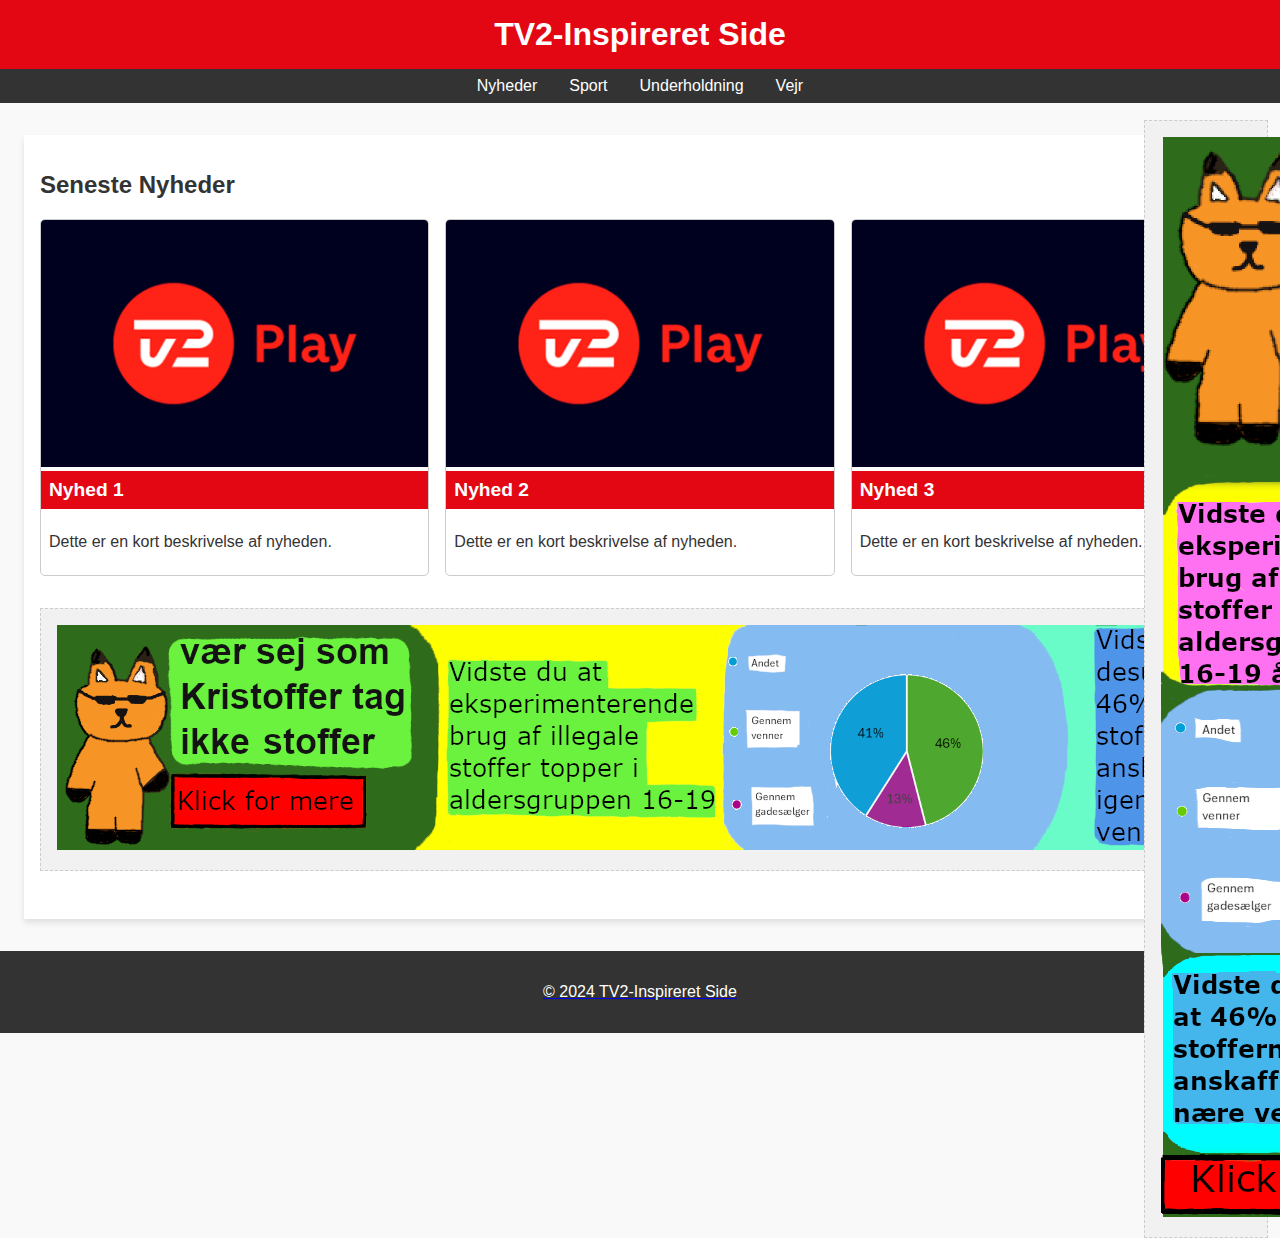
<file: index.html>
<!DOCTYPE html>
<html lang="da">
<head>
    <meta charset="UTF-8">
    <meta name="viewport" content="width=device-width, initial-scale=1.0">
    <title>TV2-Inspireret Side</title>
    <style>
        body {
            font-family: Arial, sans-serif;
            margin: 0;
            padding: 0;
            background-color: #f9f9f9;
            color: #333;
        }
        header {
            background-color: #E30613;
            color: white;
            padding: 1rem;
            text-align: center;
        }
        header h1 {
            margin: 0;
            font-size: 2rem;
            font-weight: bold;
        }
        nav {
            background-color: #333;
            color: white;
            display: flex;
            justify-content: center;
            padding: 0.5rem 0;
        }
        nav a {
            color: white;
            text-decoration: none;
            margin: 0 1rem;
            font-size: 1rem;
            }
        nav a:hover {
            text-decoration: underline;
        }
        .container {
            max-width: 1200px;
            margin: 2rem auto;
            padding: 1rem;
            background: white;
            box-shadow: 0 4px 6px rgba(0, 0, 0, 0.1);
        }
        .news {
            display: grid;
            grid-template-columns: repeat(auto-fit, minmax(300px, 1fr));
            gap: 1rem;
        }
        .news-item {
            border: 1px solid #ccc;
            border-radius: 5px;
            overflow: hidden;
        }
        .news-item img {
            width: 100%;
            height: auto;
        }
        .news-item h3 {
            margin: 0;
            padding: 0.5rem;
            background-color: #E30613;
            color: white;
            font-size: 1.2rem;
        }
        .news-item p {
            padding: 0.5rem;
            font-size: 1rem;
        }
        .ad-space {
            margin: 2rem 0;
            padding: 1rem;
            border: 1px dashed #ccc;
            text-align: center;
            background-color: #f1f1f1;
        }
        footer {
            background-color: #333;
            color: white;
            text-align: center;
            padding: 1rem 0;
        }
        .right-ad-space {
            position: absolute;
            top: 120px;
            right: 12px;
            width: 90px;
            height: auto;
            border: 1px dashed #ccc;
            background-color: #f1f1f1;
            text-align: center;
            padding: 1rem;
    </style>
</head>
<body>
    <header>
        <h1>TV2-Inspireret Side</h1>
    </header>

    <nav>
        <a href="#">Nyheder</a>
        <a href="#">Sport</a>
        <a href="#">Underholdning</a>
        <a href="#">Vejr</a>
    </nav>

    <div class="container">
        <h2>Seneste Nyheder</h2>
        <div class="news">
            <div class="news-item">
                <img src="aeldre-sagen-logo-billede-nyt-cvi.png" alt="Nyhed 1">
                <h3>Nyhed 1</h3>
                <p>Dette er en kort beskrivelse af nyheden.</p>
            </div>
            <div class="news-item">
                <img src="aeldre-sagen-logo-billede-nyt-cvi.png" alt="Nyhed 2">
                <h3>Nyhed 2</h3>
                <p>Dette er en kort beskrivelse af nyheden.</p>
            </div>
            <div class="news-item">
                <img src="aeldre-sagen-logo-billede-nyt-cvi.png" alt="Nyhed 3">
                <h3>Nyhed 3</h3>
                <p>Dette er en kort beskrivelse af nyheden.</p>
            </div>
        </div>

        <div class="ad-space">
             <a href="stofmisbrug.html" target="_blank">
            <img src="GetImage.png" alt="skitse">
        </div>
         <div class="right-ad-space">
             <a href="stofmisbrug.html" target="_blank">
        <img src="GetImage%20(1).png" alt="skitse">
    </div>
    </div>

    <footer>
        <p>&copy; 2024 TV2-Inspireret Side</p>
    </footer>
</body>
</html>
</file>
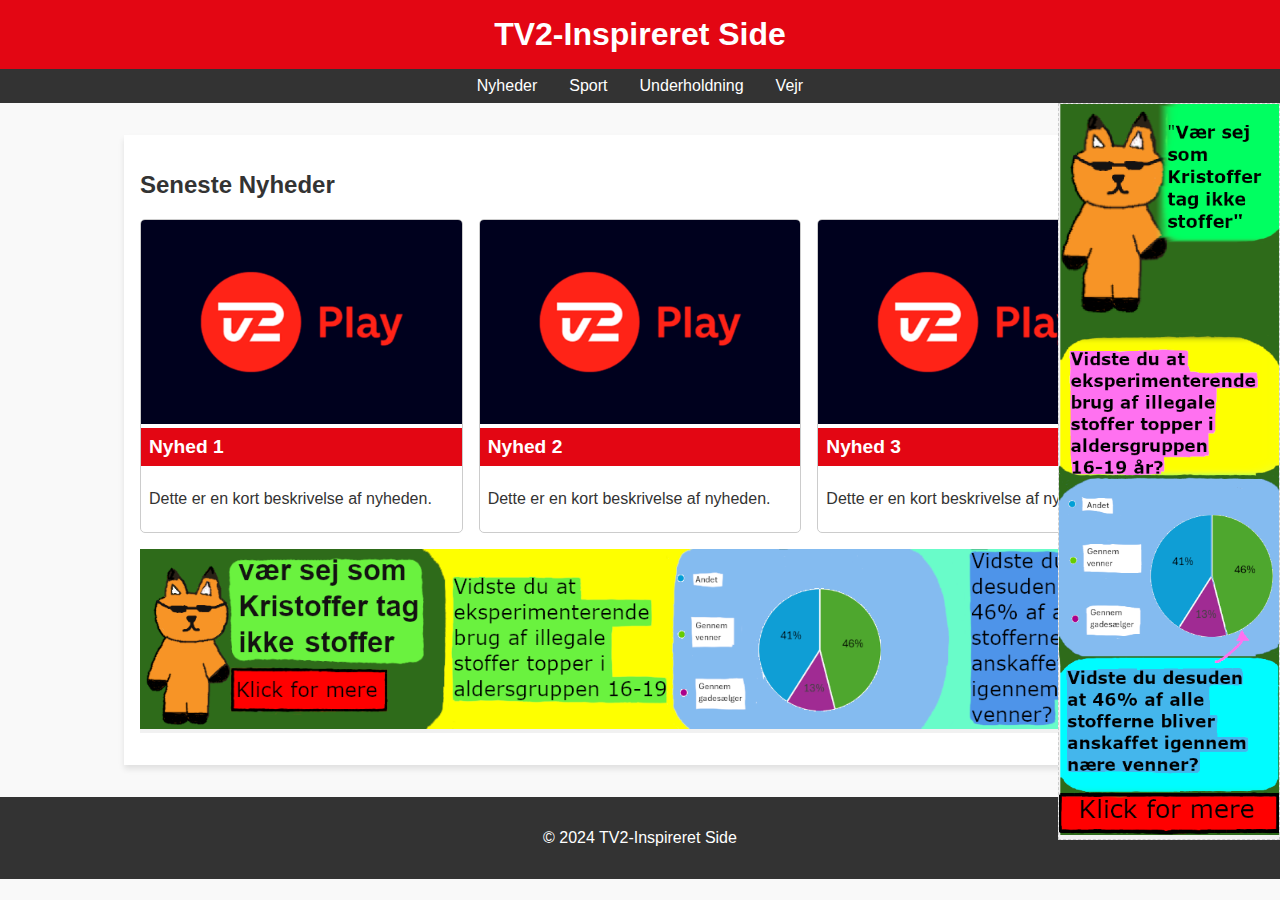
<file: ny_index.html>
<!DOCTYPE html>
    <html lang="da">
    <head>
        <meta charset="UTF-8">
        <meta name="viewport" content="width=device-width, initial-scale=1.0">
        <title>TV2-Inspireret Side</title>
        <style>
            body {
                font-family: Arial, sans-serif;
                margin: 0;
                padding: 0;
                background-color: #f9f9f9;
                color: #333;
            }
            header {
                background-color: #E30613;
                color: white;
                padding: 1rem;
                text-align: center;
            }
            header h1 {
                margin: 0;
                font-size: 2rem;
                font-weight: bold;
            }
            nav {
                background-color: #333;
                color: white;
                display: flex;
                justify-content: center;
                padding: 0.5rem 0;
            }
            nav a {
                color: white;
                text-decoration: none;
                margin: 0 1rem;
                font-size: 1rem;
            }
            nav a:hover {
                text-decoration: underline;
            }
            .container {
                max-width: 1000px;
                margin: 2rem auto;
                padding: 1rem;
                background: white;
                box-shadow: 0 4px 6px rgba(0, 0, 0, 0.1);
            }
            .news {
                display: grid;
                grid-template-columns: repeat(auto-fit, minmax(300px, 1fr));
                gap: 1rem;
            }
            .news-item {
                border: 1px solid #ccc;
                border-radius: 5px;
                overflow: hidden;
            }
            .news-item img {
                width: 100%;
                height: auto;
            }
            .news-item h3 {
                margin: 0;
                padding: 0.5rem;
                background-color: #E30613;
                color: white;
                font-size: 1.2rem;
            }
            .news-item p {
                padding: 0.5rem;
                font-size: 1rem;
            }
            .ad-space {
                margin: 1rem 0;
                padding: 0rem;
                border: 0px dashed #ccc;
                text-align: center;
                background-color: #f1f1f1;
            }
            .ad-space img {
                width: 100%;
                height: auto;
                max-width: 2600px; 
                max-height: 450px; 
                object-fit: contain; 
            }
            .right-ad-space {
                position: absolute;
                top: 103px;
                right: 0px;
                width: 220px;
                height: auto;
                border: 1px dashed #ccc;
                background-color: #f1f1f1;
                text-align: center;
            }
            .right-ad-space img {
                width: 100%;
                height: auto;
                object-fit: contain; 
            }
            footer {
                background-color: #333;
                color: white;
                text-align: center;
                padding: 1rem 0;
            }
        </style>
    </head>
    <body>
        <header>
            <h1>TV2-Inspireret Side</h1>
        </header>

        <nav>
            <a href="#">Nyheder</a>
            <a href="#">Sport</a>
            <a href="#">Underholdning</a>
            <a href="#">Vejr</a>
        </nav>

        <div class="container">
            <h2>Seneste Nyheder</h2>
            <div class="news">
                <div class="news-item">
                    <img src="aeldre-sagen-logo-billede-nyt-cvi.png" alt="Nyhed 1">
                    <h3>Nyhed 1</h3>
                    <p>Dette er en kort beskrivelse af nyheden.</p>
                </div>
                <div class="news-item">
                    <img src="aeldre-sagen-logo-billede-nyt-cvi.png" alt="Nyhed 2">
                    <h3>Nyhed 2</h3>
                    <p>Dette er en kort beskrivelse af nyheden.</p>
                </div>
                <div class="news-item">
                    <img src="aeldre-sagen-logo-billede-nyt-cvi.png" alt="Nyhed 3">
                    <h3>Nyhed 3</h3>
                    <p>Dette er en kort beskrivelse af nyheden.</p>
                </div>  
            </div>

            <div class="ad-space">
                <a href="stofmisbrug2_index.html" target="_blank">
                    <img src="GetImage.png" alt="skitse">
                </a>
            </div>

            <div class="right-ad-space">
                <a href="stofmisbrug2_index.html" target="_blank">
                    <img src="GetImage%20(1).png" alt="skitse">
                </a>
            </div>
        </div>

        <footer>
            <p>&copy; 2024 TV2-Inspireret Side</p>
        </footer>
    </body>
    </html>
</file>
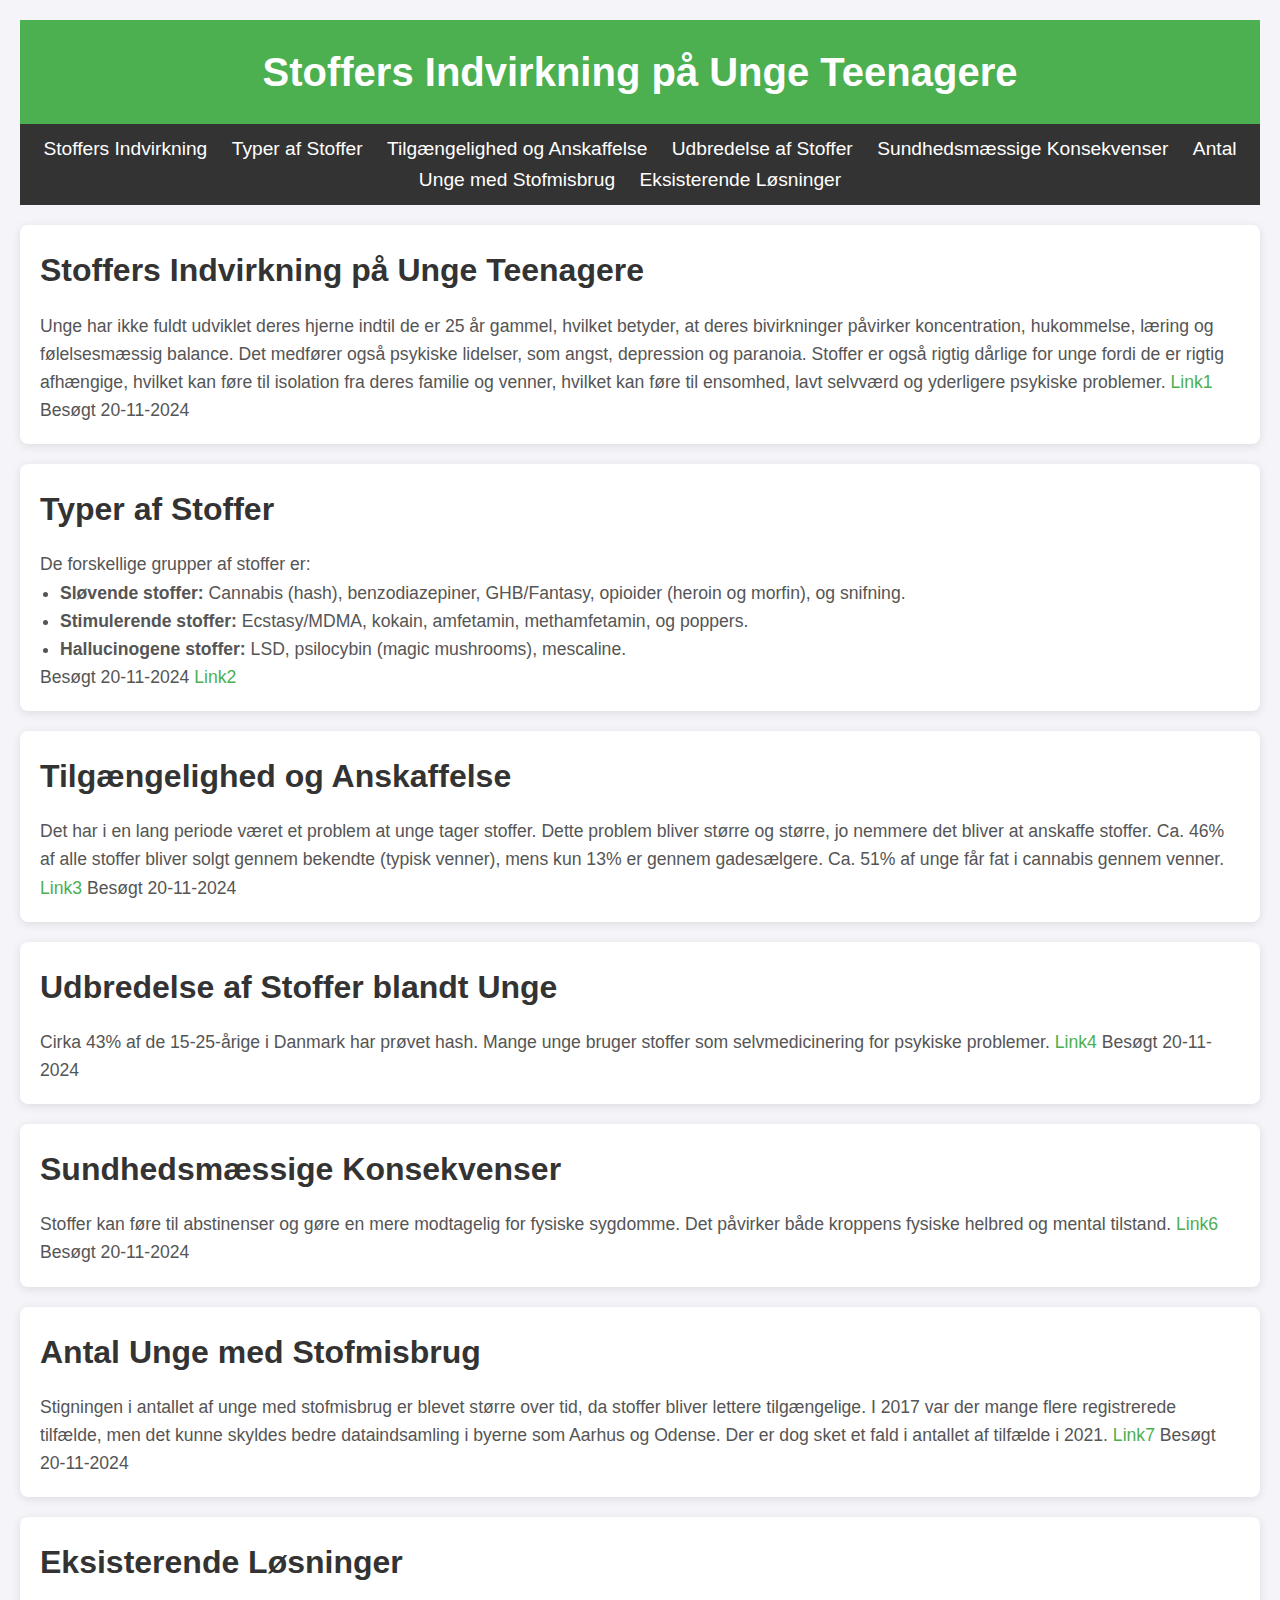
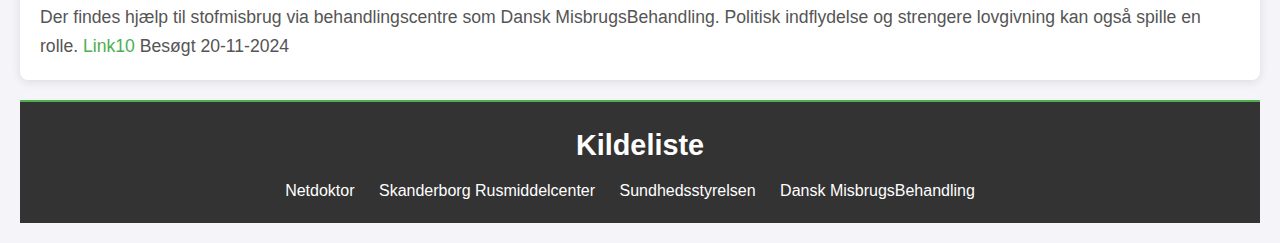
<file: stofmisbrug2_index.html>
<!DOCTYPE html>
<html lang="da">
<head>
    <meta charset="UTF-8">
    <meta name="viewport" content="width=device-width, initial-scale=1.0">
    <title>Stoffers Indvirkning på Unge Teenagere</title>
    <link rel="stylesheet" href="stofmisbrug_styles.css">
</head>
<body>
    <header>
        <h1>Stoffers Indvirkning på Unge Teenagere</h1>
    </header>

    <nav>
        <ul>
            
            <li><a href="#stoffer">Stoffers Indvirkning</a></li>
            <li><a href="#typer">Typer af Stoffer</a></li>
            <li><a href="#tilgaengelighed">Tilgængelighed og Anskaffelse</a></li>
            <li><a href="#udbredelse">Udbredelse af Stoffer</a></li>
            <li><a href="#helbred">Sundhedsmæssige Konsekvenser</a></li>
            <li><a href="#statistik">Antal Unge med Stofmisbrug</a></li>
            <li><a href="#loesninger">Eksisterende Løsninger</a></li>
        </ul>
    </nav>
   
 <section id="stoffer">
        <h2>Stoffers Indvirkning på Unge Teenagere</h2>
        <p>Unge har ikke fuldt udviklet deres hjerne indtil de er 25 år gammel, hvilket betyder, at deres bivirkninger påvirker koncentration, hukommelse, læring og følelsesmæssig balance. Det medfører også psykiske lidelser, som angst, depression og paranoia. Stoffer er også rigtig dårlige for unge fordi de er rigtig afhængige, hvilket kan føre til isolation fra deres familie og venner, hvilket kan føre til ensomhed, lavt selvværd og yderligere psykiske problemer. <a href="https://netdoktor.dk/afhaengighed-og-misbrug/euforiserende-stoffer/sygdomme/unge-og-stoffer/" target="_blank">Link1</a> Besøgt 20-11-2024</p>
    </section>

    <section id="typer">
        <h2>Typer af Stoffer</h2>
        <p>De forskellige grupper af stoffer er:</p>
        <ul>
            <li><strong>Sløvende stoffer:</strong> Cannabis (hash), benzodiazepiner, GHB/Fantasy, opioider (heroin og morfin), og snifning.</li>
            <li><strong>Stimulerende stoffer:</strong> Ecstasy/MDMA, kokain, amfetamin, methamfetamin, og poppers.</li>
            <li><strong>Hallucinogene stoffer:</strong> LSD, psilocybin (magic mushrooms), mescaline.</li>
        </ul>
        <p>Besøgt 20-11-2024 <a href="https://www.skanderborgrusmiddelcenter.dk/blog/om-stoffer-og-deres-virkning-viden-og-fakta" target="_blank">Link2</a></p>
    </section>

    <section id="tilgaengelighed">
        <h2>Tilgængelighed og Anskaffelse</h2>
        <p>Det har i en lang periode været et problem at unge tager stoffer. Dette problem bliver større og større, jo nemmere det bliver at anskaffe stoffer. Ca. 46% af alle stoffer bliver solgt gennem bekendte (typisk venner), mens kun 13% er gennem gadesælgere. Ca. 51% af unge får fat i cannabis gennem venner. <a href="https://psy.au.dk" target="_blank">Link3</a> Besøgt 20-11-2024</p>
    </section>

    <section id="udbredelse">
        <h2>Udbredelse af Stoffer blandt Unge</h2>
        <p>Cirka 43% af de 15-25-årige i Danmark har prøvet hash. Mange unge bruger stoffer som selvmedicinering for psykiske problemer. <a href="https://www.skanderborgrusmiddelcenter.dk" target="_blank">Link4</a> Besøgt 20-11-2024</p>
    </section>

    <section id="helbred">
        <h2>Sundhedsmæssige Konsekvenser</h2>
        <p>Stoffer kan føre til abstinenser og gøre en mere modtagelig for fysiske sygdomme. Det påvirker både kroppens fysiske helbred og mental tilstand. <a href="https://psykiatrifonden.dk/diagnoser/misbrug#symptomer" target="_blank">Link6</a> Besøgt 20-11-2024</p>
    </section>

    <section id="statistik">
        <h2>Antal Unge med Stofmisbrug</h2>
        <p>Stigningen i antallet af unge med stofmisbrug er blevet større over tid, da stoffer bliver lettere tilgængelige. I 2017 var der mange flere registrerede tilfælde, men det kunne skyldes bedre dataindsamling i byerne som Aarhus og Odense. Der er dog sket et fald i antallet af tilfælde i 2021. <a href="https://www.sst.dk/da/" target="_blank">Link7</a> Besøgt 20-11-2024</p>
    </section>

    <section id="loesninger">
        <h2>Eksisterende Løsninger</h2>
        <p>Der findes hjælp til stofmisbrug via behandlingscentre som Dansk MisbrugsBehandling. Politisk indflydelse og strengere lovgivning kan også spille en rolle. <a href="https://www.danskmisbrugsbehandling.dk" target="_blank">Link10</a> Besøgt 20-11-2024</p>
    </section>

    <footer>
        <h2>Kildeliste</h2>
        <ul>
            <li><a href="https://netdoktor.dk/afhaengighed-og-misbrug/euforiserende-stoffer/sygdomme/unge-og-stoffer/" target="_blank">Netdoktor</a></li>
            <li><a href="https://www.skanderborgrusmiddelcenter.dk/blog/om-stoffer-og-deres-virkning-viden-og-fakta" target="_blank">Skanderborg Rusmiddelcenter</a></li>
            <li><a href="https://www.sst.dk/da/" target="_blank">Sundhedsstyrelsen</a></li>
            <li><a href="https://www.danskmisbrugsbehandling.dk" target="_blank">Dansk MisbrugsBehandling</a></li>
        </ul>
    </footer>
</body>
</html>
</file>
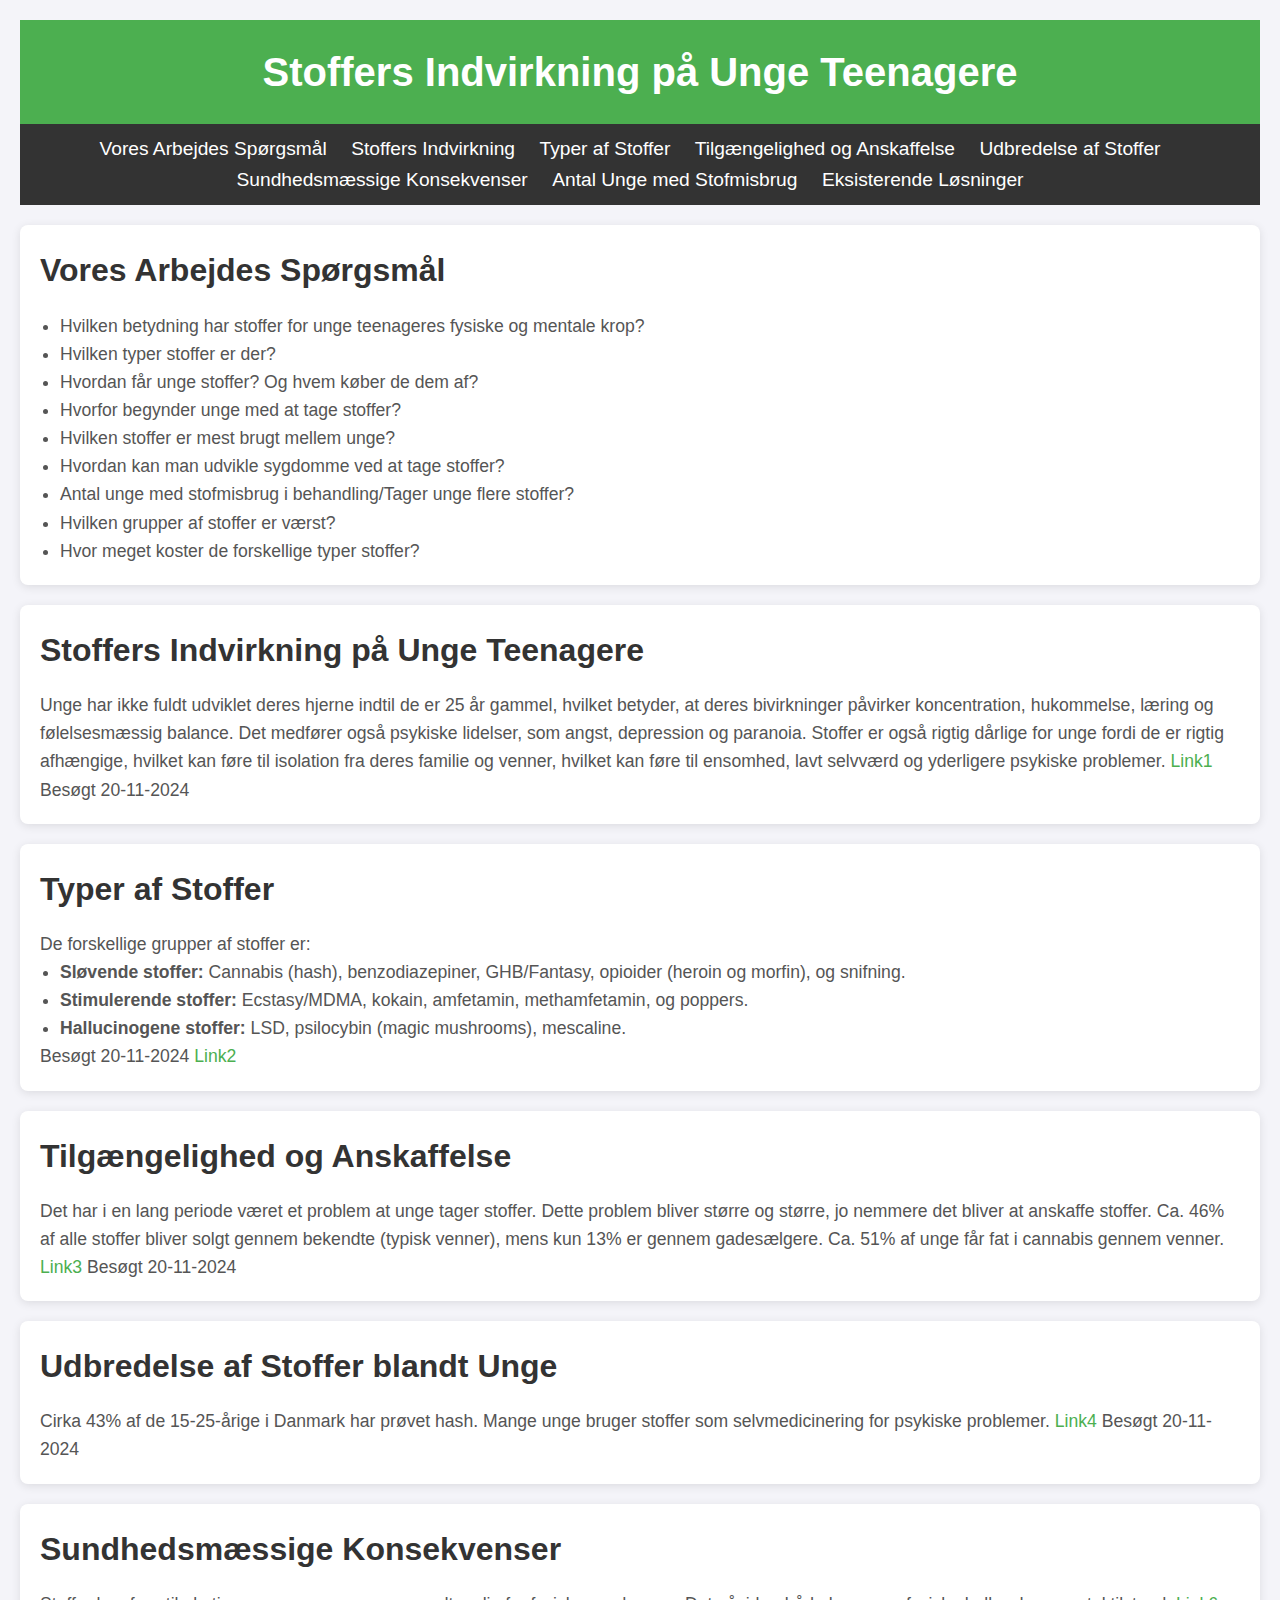
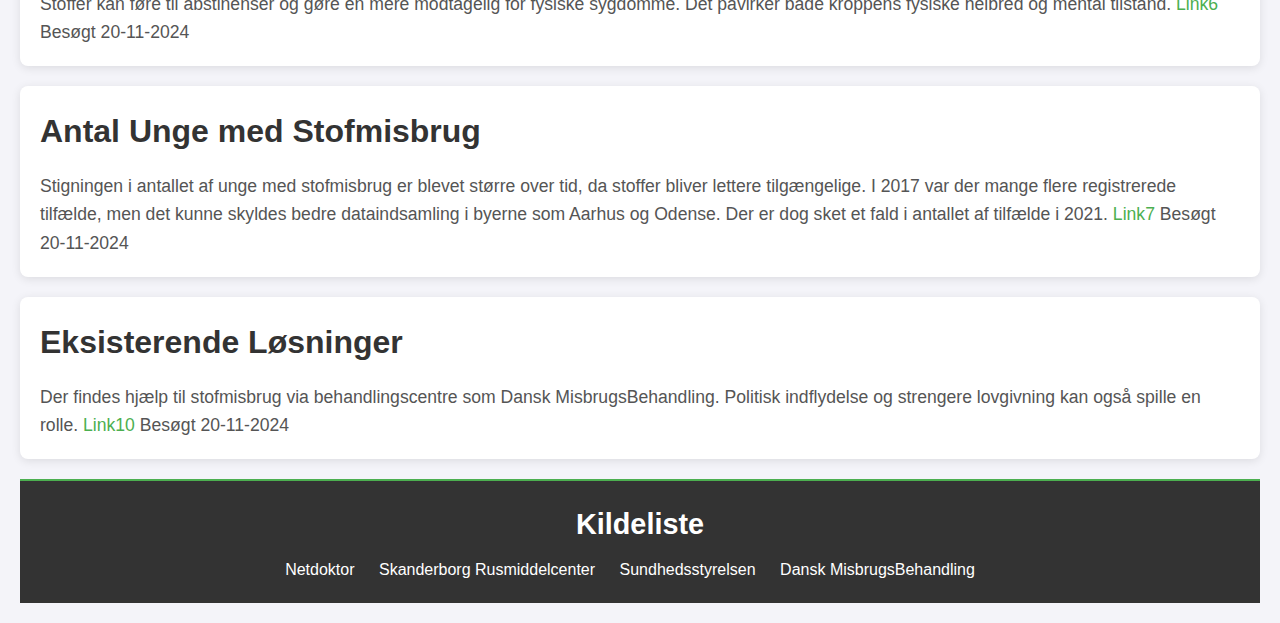
<file: stofmisbrug_index.html>
<!DOCTYPE html>
<html lang="da">
<head>
    <meta charset="UTF-8">
    <meta name="viewport" content="width=device-width, initial-scale=1.0">
    <title>Stoffers Indvirkning på Unge Teenagere</title>
    <link rel="stylesheet" href="stofmisbrug_styles.css">
</head>
<body>
    <header>
        <h1>Stoffers Indvirkning på Unge Teenagere</h1>
    </header>

    <nav>
        <ul>
            <li><a href="#arbejdes-spoergsmaal">Vores Arbejdes Spørgsmål</a></li>
            <li><a href="#stoffer">Stoffers Indvirkning</a></li>
            <li><a href="#typer">Typer af Stoffer</a></li>
            <li><a href="#tilgaengelighed">Tilgængelighed og Anskaffelse</a></li>
            <li><a href="#udbredelse">Udbredelse af Stoffer</a></li>
            <li><a href="#helbred">Sundhedsmæssige Konsekvenser</a></li>
            <li><a href="#statistik">Antal Unge med Stofmisbrug</a></li>
            <li><a href="#loesninger">Eksisterende Løsninger</a></li>
        </ul>
    </nav>

    <section id="arbejdes-spoergsmaal">
        <h2>Vores Arbejdes Spørgsmål</h2>
        <ul>
            <li>Hvilken betydning har stoffer for unge teenageres fysiske og mentale krop?</li>
            <li>Hvilken typer stoffer er der?</li>
            <li>Hvordan får unge stoffer? Og hvem køber de dem af?</li>
            <li>Hvorfor begynder unge med at tage stoffer?</li>
            <li>Hvilken stoffer er mest brugt mellem unge?</li>
            <li>Hvordan kan man udvikle sygdomme ved at tage stoffer?</li>
            <li>Antal unge med stofmisbrug i behandling/Tager unge flere stoffer?</li>
            <li>Hvilken grupper af stoffer er værst?</li>
            <li>Hvor meget koster de forskellige typer stoffer?</li>
        </ul>
    </section>

    <section id="stoffer">
        <h2>Stoffers Indvirkning på Unge Teenagere</h2>
        <p>Unge har ikke fuldt udviklet deres hjerne indtil de er 25 år gammel, hvilket betyder, at deres bivirkninger påvirker koncentration, hukommelse, læring og følelsesmæssig balance. Det medfører også psykiske lidelser, som angst, depression og paranoia. Stoffer er også rigtig dårlige for unge fordi de er rigtig afhængige, hvilket kan føre til isolation fra deres familie og venner, hvilket kan føre til ensomhed, lavt selvværd og yderligere psykiske problemer. <a href="https://netdoktor.dk/afhaengighed-og-misbrug/euforiserende-stoffer/sygdomme/unge-og-stoffer/" target="_blank">Link1</a> Besøgt 20-11-2024</p>
    </section>

    <section id="typer">
        <h2>Typer af Stoffer</h2>
        <p>De forskellige grupper af stoffer er:</p>
        <ul>
            <li><strong>Sløvende stoffer:</strong> Cannabis (hash), benzodiazepiner, GHB/Fantasy, opioider (heroin og morfin), og snifning.</li>
            <li><strong>Stimulerende stoffer:</strong> Ecstasy/MDMA, kokain, amfetamin, methamfetamin, og poppers.</li>
            <li><strong>Hallucinogene stoffer:</strong> LSD, psilocybin (magic mushrooms), mescaline.</li>
        </ul>
        <p>Besøgt 20-11-2024 <a href="https://www.skanderborgrusmiddelcenter.dk/blog/om-stoffer-og-deres-virkning-viden-og-fakta" target="_blank">Link2</a></p>
    </section>

    <section id="tilgaengelighed">
        <h2>Tilgængelighed og Anskaffelse</h2>
        <p>Det har i en lang periode været et problem at unge tager stoffer. Dette problem bliver større og større, jo nemmere det bliver at anskaffe stoffer. Ca. 46% af alle stoffer bliver solgt gennem bekendte (typisk venner), mens kun 13% er gennem gadesælgere. Ca. 51% af unge får fat i cannabis gennem venner. <a href="https://psy.au.dk" target="_blank">Link3</a> Besøgt 20-11-2024</p>
    </section>

    <section id="udbredelse">
        <h2>Udbredelse af Stoffer blandt Unge</h2>
        <p>Cirka 43% af de 15-25-årige i Danmark har prøvet hash. Mange unge bruger stoffer som selvmedicinering for psykiske problemer. <a href="https://www.skanderborgrusmiddelcenter.dk" target="_blank">Link4</a> Besøgt 20-11-2024</p>
    </section>

    <section id="helbred">
        <h2>Sundhedsmæssige Konsekvenser</h2>
        <p>Stoffer kan føre til abstinenser og gøre en mere modtagelig for fysiske sygdomme. Det påvirker både kroppens fysiske helbred og mental tilstand. <a href="https://psykiatrifonden.dk/diagnoser/misbrug#symptomer" target="_blank">Link6</a> Besøgt 20-11-2024</p>
    </section>

    <section id="statistik">
        <h2>Antal Unge med Stofmisbrug</h2>
        <p>Stigningen i antallet af unge med stofmisbrug er blevet større over tid, da stoffer bliver lettere tilgængelige. I 2017 var der mange flere registrerede tilfælde, men det kunne skyldes bedre dataindsamling i byerne som Aarhus og Odense. Der er dog sket et fald i antallet af tilfælde i 2021. <a href="https://www.sst.dk/da/" target="_blank">Link7</a> Besøgt 20-11-2024</p>
    </section>

    <section id="loesninger">
        <h2>Eksisterende Løsninger</h2>
        <p>Der findes hjælp til stofmisbrug via behandlingscentre som Dansk MisbrugsBehandling. Politisk indflydelse og strengere lovgivning kan også spille en rolle. <a href="https://www.danskmisbrugsbehandling.dk" target="_blank">Link10</a> Besøgt 20-11-2024</p>
    </section>

    <footer>
        <h2>Kildeliste</h2>
        <ul>
            <li><a href="https://netdoktor.dk/afhaengighed-og-misbrug/euforiserende-stoffer/sygdomme/unge-og-stoffer/" target="_blank">Netdoktor</a></li>
            <li><a href="https://www.skanderborgrusmiddelcenter.dk/blog/om-stoffer-og-deres-virkning-viden-og-fakta" target="_blank">Skanderborg Rusmiddelcenter</a></li>
            <li><a href="https://www.sst.dk/da/" target="_blank">Sundhedsstyrelsen</a></li>
            <li><a href="https://www.danskmisbrugsbehandling.dk" target="_blank">Dansk MisbrugsBehandling</a></li>
        </ul>
    </footer>
</body>
</html>
</file>
<file: stofmisbrug_styles.css>
* {
    margin: 0;
    padding: 0;
    box-sizing: border-box;
}


body {
    font-family: Arial, sans-serif;
    background-color: #f4f4f9;
    color: #333;
    line-height: 1.6;
    padding: 20px;
}


header {
    background-color: #4CAF50;
    color: white;
    padding: 20px 0;
    text-align: center;
}

header h1 {
    font-size: 2.5rem;
}


nav {
    background-color: #333;
    padding: 10px 0;
    margin-bottom: 20px;
}

nav ul {
    list-style-type: none;
    text-align: center;
}

nav ul li {
    display: inline;
    margin-right: 20px;
}

nav ul li a {
    color: white;
    text-decoration: none;
    font-size: 1.2rem;
}

nav ul li a:hover {
    text-decoration: underline;
}


section {
    background-color: white;
    padding: 20px;
    margin-bottom: 20px;
    border-radius: 8px;
    box-shadow: 0 2px 10px rgba(0, 0, 0, 0.1);
}

section h2 {
    font-size: 2rem;
    margin-bottom: 15px;
    color: #333;
}

section p, section ul {
    font-size: 1.1rem;
    color: #555;
}

section ul {
    margin-left: 20px;
}


a {
    color: #4CAF50;
    text-decoration: none;
}

a:hover {
    text-decoration: underline;
}


footer {
    background-color: #333;
    color: white;
    padding: 20px 0;
    text-align: center;
    border-top: 2px solid #4CAF50;
}

footer h2 {
    margin-bottom: 10px;
    font-size: 1.8rem;
}

footer ul {
    list-style-type: none;
}

footer ul li {
    display: inline;
    margin-right: 20px;
}

footer ul li a {
    color: white;
    font-size: 1rem;
}

footer ul li a:hover {
    text-decoration: underline;
}


@media (max-width: 768px) {
    nav ul li {
        display: block;
        margin-bottom: 10px;
    }

    section {
        padding: 15px;
    }
}
</file>
